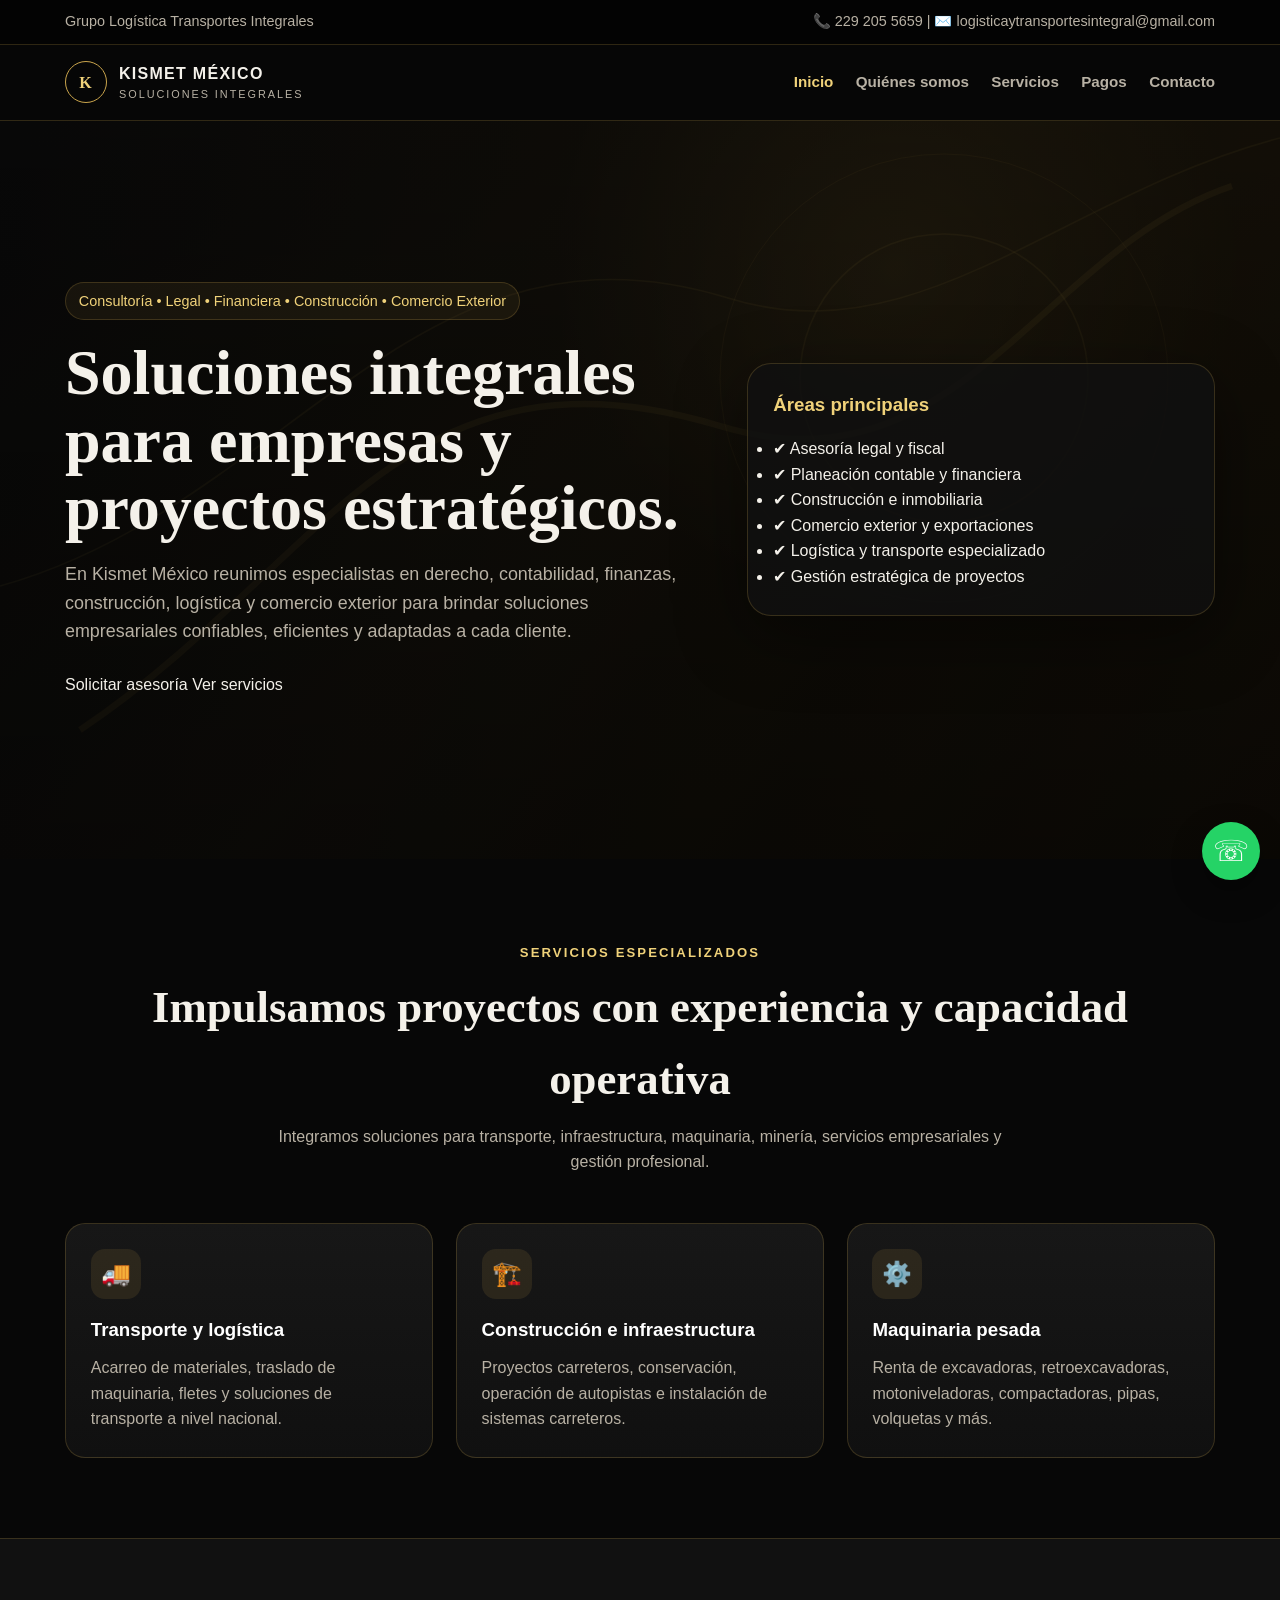
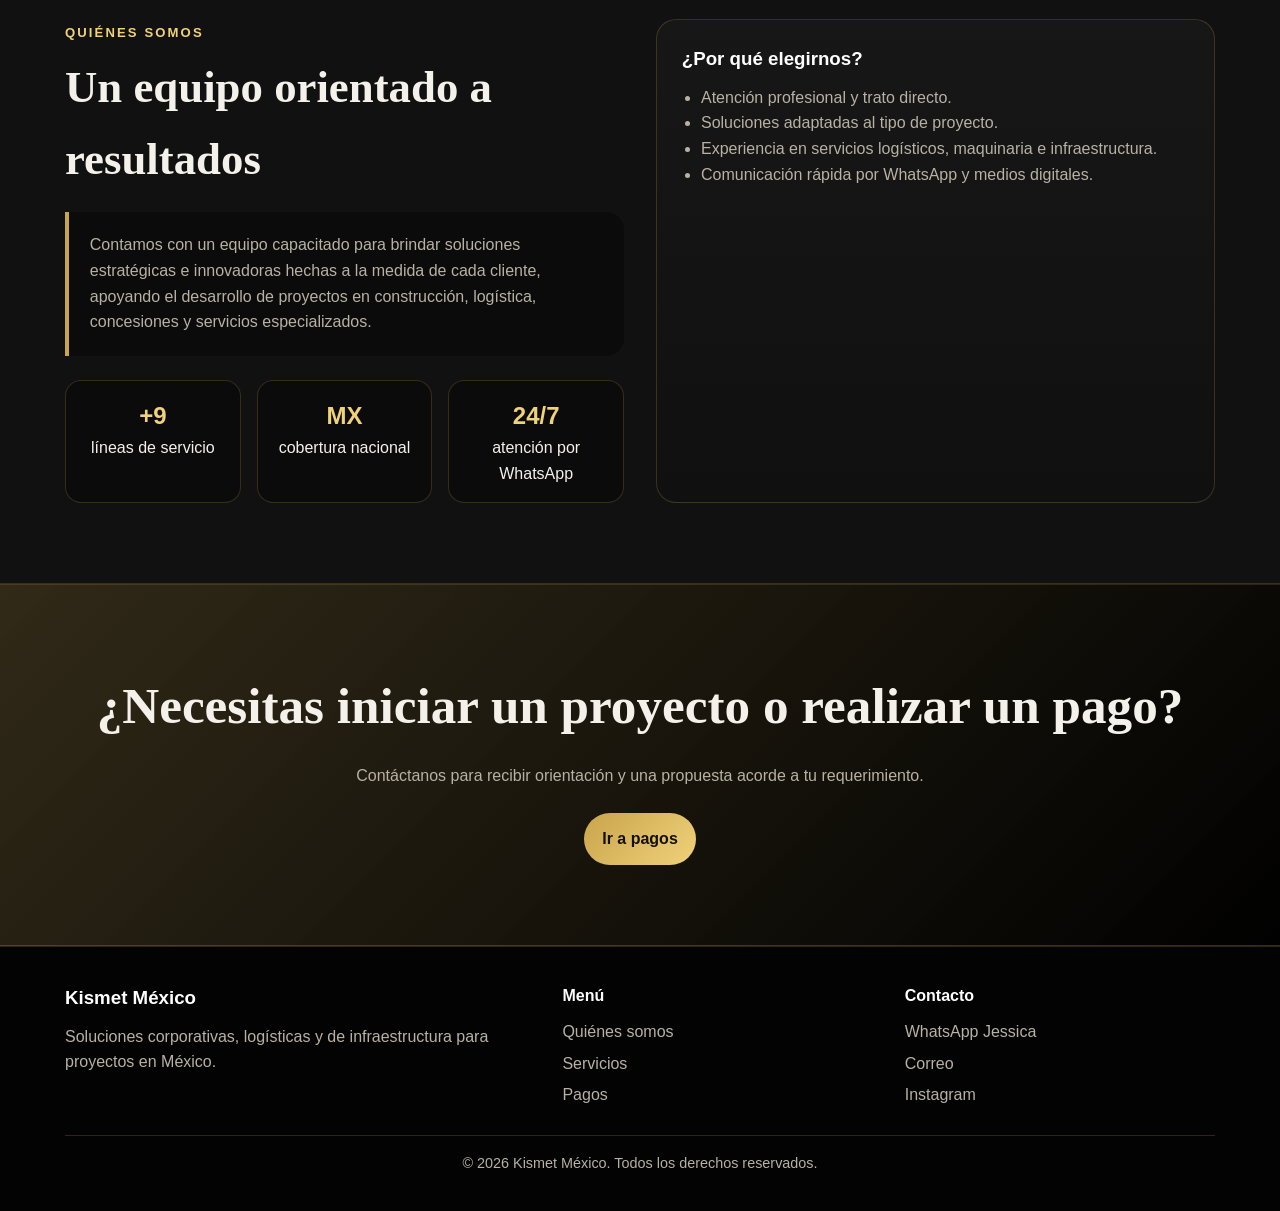
<file: index.html>
<!DOCTYPE html>
<html lang="es">
<head>
  <meta charset="UTF-8">
  <meta name="viewport" content="width=device-width, initial-scale=1.0">
  <title>Kismet México | Soluciones Integrales</title>
  <link rel="icon" type="image/svg+xml" href="assets/img/favicon.svg"><link rel="stylesheet" href="assets/css/styles.css">
</head>
<body>
  <div class="topbar"><div class="container"><span>Grupo Logística Transportes Integrales</span><span>📞 229 205 5659 | ✉️ logisticaytransportesintegral@gmail.com</span></div></div>
  <header class="navbar"><div class="container nav-content">
    <a class="logo" href="index.html"><span class="logo-mark">K</span><span>Kismet México<small>Soluciones integrales</small></span></a>
    <button class="menu-toggle">☰</button>
    <nav class="nav-links">
      <a class="active" href="index.html">Inicio</a><a href="quienes-somos.html">Quiénes somos</a><a href="servicios.html">Servicios</a><a href="pagos.html">Pagos</a><a href="contacto.html">Contacto</a>
    </nav>
  </div></header>

  <section class="hero">
    <div class="container hero-content">

        <div class="hero-text">
            <span class="badge">
                Consultoría • Legal • Financiera • Construcción • Comercio Exterior
            </span>

            <h1>
                Soluciones integrales para empresas y proyectos estratégicos.
            </h1>

            <p>
                En Kismet México reunimos especialistas en derecho, contabilidad,
                finanzas, construcción, logística y comercio exterior para brindar
                soluciones empresariales confiables, eficientes y adaptadas a cada cliente.
            </p>

            <div class="hero-buttons">
                <a href="contacto.html" class="btn-primary">
                    Solicitar asesoría
                </a>

                <a href="servicios.html" class="btn-secondary">
                    Ver servicios
                </a>
            </div>
        </div>

        <div class="hero-card">
            <h3>Áreas principales</h3>

            <ul>
                <li>✔ Asesoría legal y fiscal</li>
                <li>✔ Planeación contable y financiera</li>
                <li>✔ Construcción e inmobiliaria</li>
                <li>✔ Comercio exterior y exportaciones</li>
                <li>✔ Logística y transporte especializado</li>
                <li>✔ Gestión estratégica de proyectos</li>
            </ul>
        </div>

    </div>
  </section>

  <section class="section">
    <div class="container">
      <div class="section-title"><span>Servicios especializados</span><h2>Impulsamos proyectos con experiencia y capacidad operativa</h2><p>Integramos soluciones para transporte, infraestructura, maquinaria, minería, servicios empresariales y gestión profesional.</p></div>
      <div class="grid grid-3">
        <article class="card"><div class="card-icon">🚚</div><h3>Transporte y logística</h3><p>Acarreo de materiales, traslado de maquinaria, fletes y soluciones de transporte a nivel nacional.</p></article>
        <article class="card"><div class="card-icon">🏗️</div><h3>Construcción e infraestructura</h3><p>Proyectos carreteros, conservación, operación de autopistas e instalación de sistemas carreteros.</p></article>
        <article class="card"><div class="card-icon">⚙️</div><h3>Maquinaria pesada</h3><p>Renta de excavadoras, retroexcavadoras, motoniveladoras, compactadoras, pipas, volquetas y más.</p></article>
      </div>
    </div>
  </section>

  <section class="section about">
    <div class="container about-content">
      <div>
        <div class="section-title" style="text-align:left;margin-bottom:1rem"><span>Quiénes somos</span><h2>Un equipo orientado a resultados</h2></div>
        <p class="about-box">Contamos con un equipo capacitado para brindar soluciones estratégicas e innovadoras hechas a la medida de cada cliente, apoyando el desarrollo de proyectos en construcción, logística, concesiones y servicios especializados.</p>
        <div class="stats"><div class="stat"><strong>+9</strong><span>líneas de servicio</span></div><div class="stat"><strong>MX</strong><span>cobertura nacional</span></div><div class="stat"><strong>24/7</strong><span>atención por WhatsApp</span></div></div>
      </div>
      <div class="card">
        <h3>¿Por qué elegirnos?</h3>
        <ul>
          <li>Atención profesional y trato directo.</li>
          <li>Soluciones adaptadas al tipo de proyecto.</li>
          <li>Experiencia en servicios logísticos, maquinaria e infraestructura.</li>
          <li>Comunicación rápida por WhatsApp y medios digitales.</li>
        </ul>
      </div>
    </div>
  </section>

  <section class="section cta">
    <div class="container"><h2>¿Necesitas iniciar un proyecto o realizar un pago?</h2><p>Contáctanos para recibir orientación y una propuesta acorde a tu requerimiento.</p><a class="btn btn-gold" href="pagos.html">Ir a pagos</a></div>
  </section>

  <footer class="footer"><div class="container footer-grid"><div><h3>Kismet México</h3><p>Soluciones corporativas, logísticas y de infraestructura para proyectos en México.</p></div><div><h4>Menú</h4><a href="quienes-somos.html">Quiénes somos</a><a href="servicios.html">Servicios</a><a href="pagos.html">Pagos</a></div><div><h4>Contacto</h4><a href="https://wa.me/522292055659" target="_blank">WhatsApp Jessica</a><a href="mailto:logisticaytransportesintegral@gmail.com">Correo</a><a href="https://www.instagram.com/kismet.mexico" target="_blank">Instagram</a></div></div><div class="container footer-bottom">© <span id="year"></span> Kismet México. Todos los derechos reservados.</div></footer>
  <a class="whatsapp-float" href="https://wa.me/522292055659" target="_blank">☏</a>
  <script src="assets/js/main.js"></script>
</body>
</html>
</file>
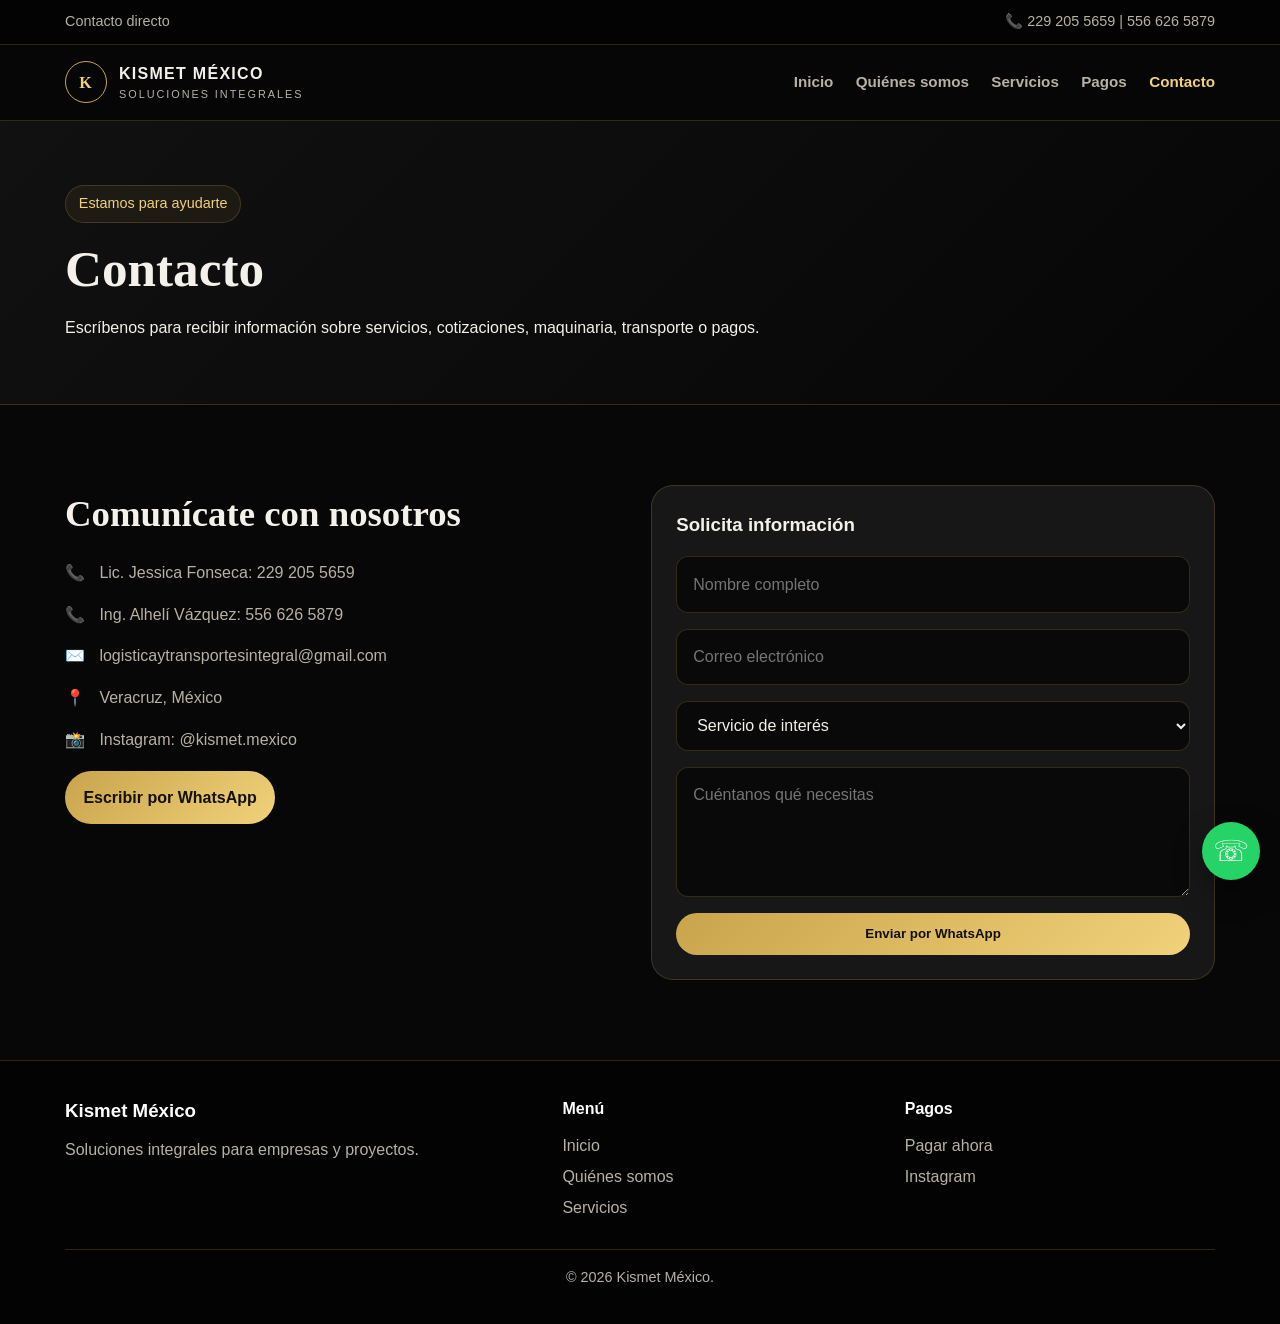
<file: contacto.html>
<!DOCTYPE html><html lang="es"><head><meta charset="UTF-8"><meta name="viewport" content="width=device-width, initial-scale=1.0"><title>Contacto | Kismet México</title><link rel="icon" type="image/svg+xml" href="assets/img/favicon.svg"><link rel="stylesheet" href="assets/css/styles.css"></head><body>
<div class="topbar"><div class="container"><span>Contacto directo</span><span>📞 229 205 5659 | 556 626 5879</span></div></div>
<header class="navbar"><div class="container nav-content"><a class="logo" href="index.html"><span class="logo-mark">K</span><span>Kismet México<small>Soluciones integrales</small></span></a><button class="menu-toggle">☰</button><nav class="nav-links"><a href="index.html">Inicio</a><a href="quienes-somos.html">Quiénes somos</a><a href="servicios.html">Servicios</a><a href="pagos.html">Pagos</a><a class="active" href="contacto.html">Contacto</a></nav></div></header>
<section class="page-header"><div class="container"><span class="badge">Estamos para ayudarte</span><h1>Contacto</h1><p>Escríbenos para recibir información sobre servicios, cotizaciones, maquinaria, transporte o pagos.</p></div></section>
<section class="section"><div class="container grid grid-2"><div><h2 style="font-family:Georgia,serif;font-size:2.3rem;margin-bottom:1rem">Comunícate con nosotros</h2><div class="contact-item"><b>📞</b><span>Lic. Jessica Fonseca: 229 205 5659</span></div><div class="contact-item"><b>📞</b><span>Ing. Alhelí Vázquez: 556 626 5879</span></div><div class="contact-item"><b>✉️</b><span>logisticaytransportesintegral@gmail.com</span></div><div class="contact-item"><b>📍</b><span>Veracruz, México</span></div><div class="contact-item"><b>📸</b><a href="https://www.instagram.com/kismet.mexico" target="_blank">Instagram: @kismet.mexico</a></div><div style="margin-top:1.2rem"><a class="btn btn-gold" href="https://wa.me/522292055659" target="_blank">Escribir por WhatsApp</a></div></div>
<form class="form" id="contactForm"><h3>Solicita información</h3><input id="nombre" type="text" placeholder="Nombre completo" required><input type="email" placeholder="Correo electrónico"><select id="servicio" required><option value="">Servicio de interés</option><option>Transporte y logística</option><option>Renta de maquinaria</option><option>Construcción e infraestructura</option><option>Minería y materiales</option><option>Pagos / Conekta</option><option>Otro servicio</option></select><textarea id="mensaje" placeholder="Cuéntanos qué necesitas" required></textarea><button class="btn btn-gold" type="submit">Enviar por WhatsApp</button></form></div></section>
<footer class="footer"><div class="container footer-grid"><div><h3>Kismet México</h3><p>Soluciones integrales para empresas y proyectos.</p></div><div><h4>Menú</h4><a href="index.html">Inicio</a><a href="quienes-somos.html">Quiénes somos</a><a href="servicios.html">Servicios</a></div><div><h4>Pagos</h4><a href="pagos.html">Pagar ahora</a><a href="https://www.instagram.com/kismet.mexico" target="_blank">Instagram</a></div></div><div class="container footer-bottom">© <span id="year"></span> Kismet México.</div></footer><a class="whatsapp-float" href="https://wa.me/522292055659" target="_blank">☏</a><script src="assets/js/main.js"></script></body></html>
</file>
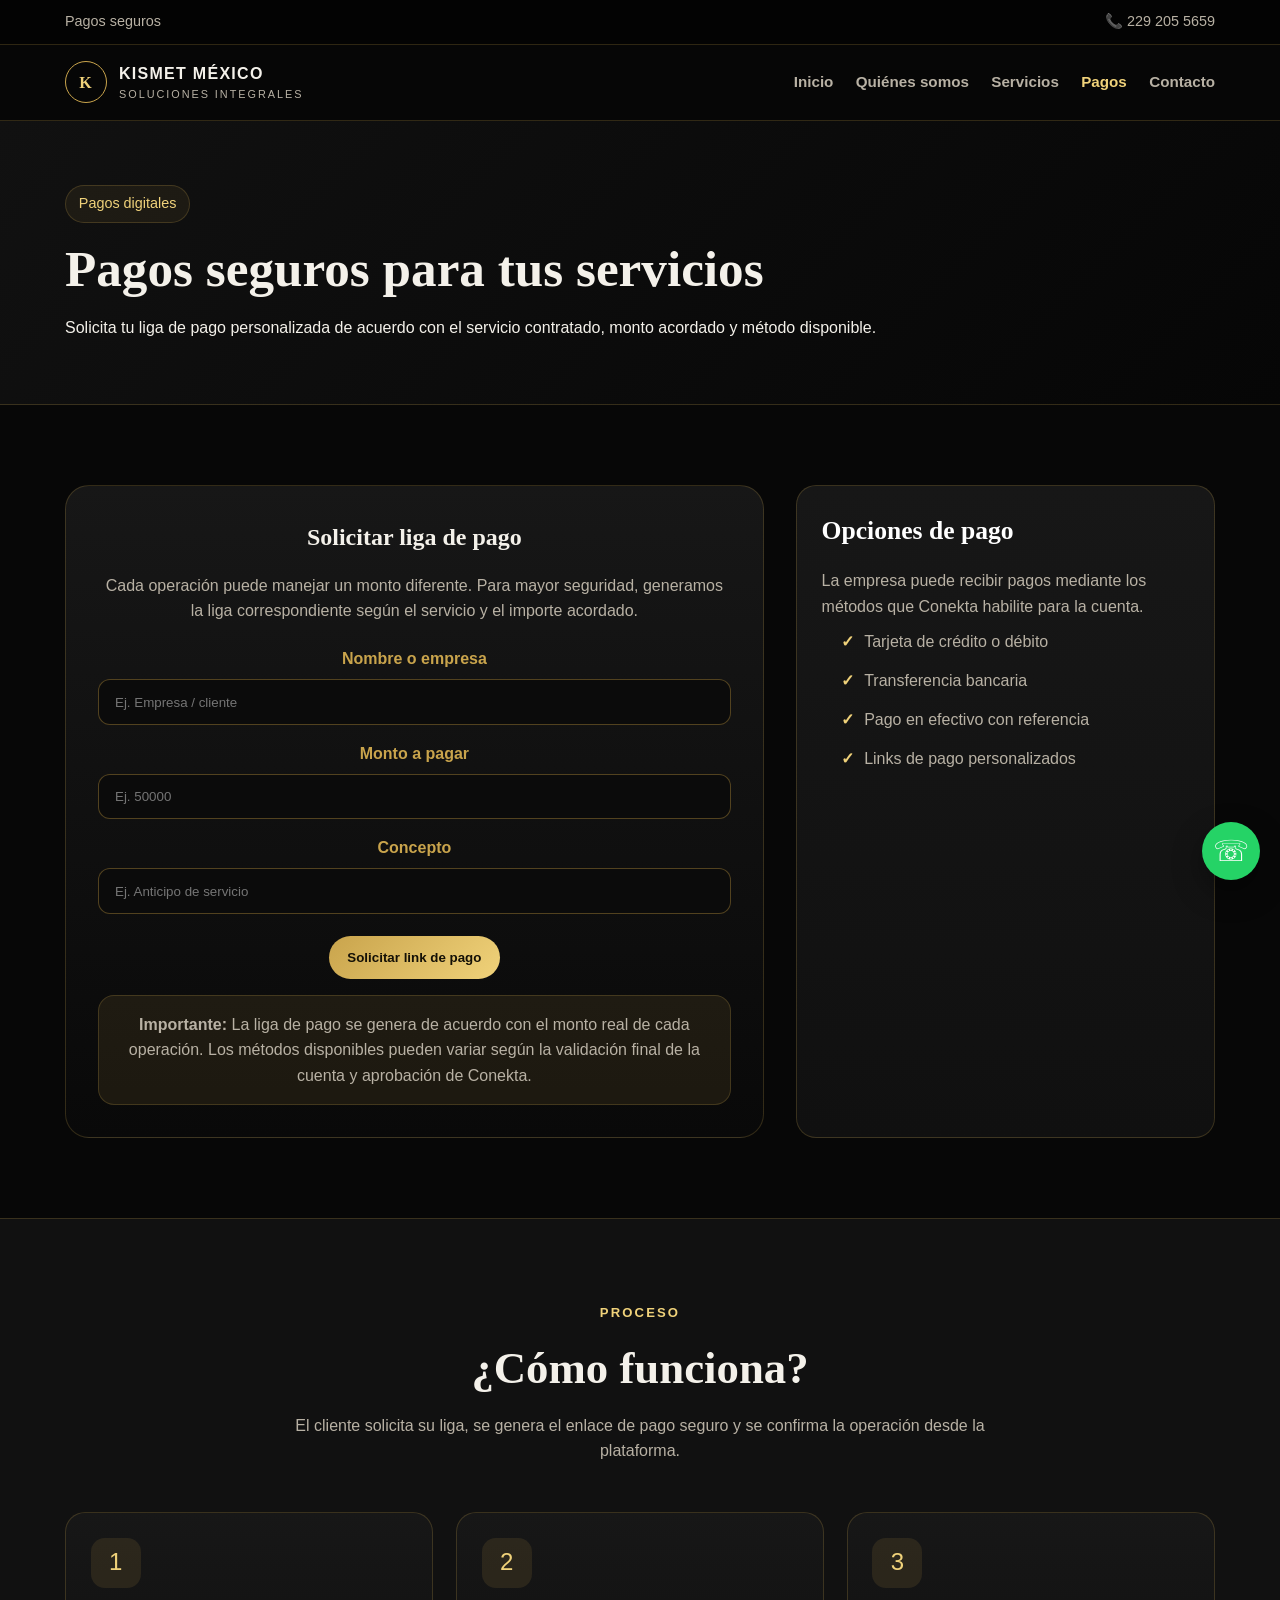
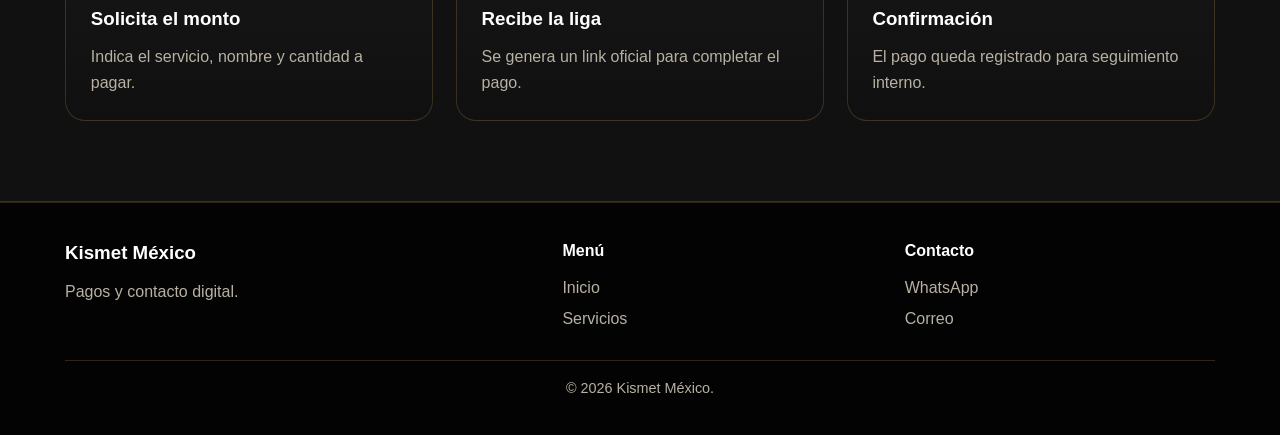
<file: pagos.html>
<!DOCTYPE html>
<html lang="es">
<head>
  <meta charset="UTF-8">
  <meta name="viewport" content="width=device-width, initial-scale=1.0">
  <title>Pagos | Kismet México</title>
  <link rel="icon" type="image/svg+xml" href="assets/img/favicon.svg">
  <link rel="stylesheet" href="assets/css/styles.css">
</head>
<body>
  <div class="topbar"><div class="container"><span>Pagos seguros</span><span>📞 229 205 5659</span></div></div>
  <header class="navbar"><div class="container nav-content"><a class="logo" href="index.html"><span class="logo-mark">K</span><span>Kismet México<small>Soluciones integrales</small></span></a><button class="menu-toggle">☰</button><nav class="nav-links"><a href="index.html">Inicio</a><a href="quienes-somos.html">Quiénes somos</a><a href="servicios.html">Servicios</a><a class="active" href="pagos.html">Pagos</a><a href="contacto.html">Contacto</a></nav></div></header>

  <section class="page-header"><div class="container"><span class="badge">Pagos digitales</span><h1>Pagos seguros para tus servicios</h1><p>Solicita tu liga de pago personalizada de acuerdo con el servicio contratado, monto acordado y método disponible.</p></div></section>

  <section class="section">
    <div class="container pay-layout">
      <div class="pay-box">
        <h2 style="font-family:Georgia,serif;margin-bottom:1rem">Solicitar liga de pago</h2>
        <p style="color:var(--muted);margin-bottom:1rem">Cada operación puede manejar un monto diferente. Para mayor seguridad, generamos la liga correspondiente según el servicio y el importe acordado.</p>
        <div class="form-grid">
          <label>Nombre o empresa<input id="payerName" type="text" placeholder="Ej. Empresa / cliente"></label>
          <label>Monto a pagar<input id="payAmount" type="number" min="20" placeholder="Ej. 50000"></label>
          <label>Concepto<input id="payConcept" type="text" placeholder="Ej. Anticipo de servicio"></label>
        </div>
        <button class="btn btn-gold" id="requestPaymentLink">Solicitar link de pago</button>
        <div class="notice"><b>Importante:</b> La liga de pago se genera de acuerdo con el monto real de cada operación. Los métodos disponibles pueden variar según la validación final de la cuenta y aprobación de Conekta.</div>
      </div>
      <div class="card pay-card-side">
        <h3>Opciones de pago</h3>
        <p>La empresa puede recibir pagos mediante los métodos que Conekta habilite para la cuenta.</p>
        <ul class="check-list">
          <li>Tarjeta de crédito o débito</li>
          <li>Transferencia bancaria</li>
          <li>Pago en efectivo con referencia</li>
          <li>Links de pago personalizados</li>
        </ul>
      </div>
    </div>
  </section>

  <section class="section about"><div class="container"><div class="section-title"><span>Proceso</span><h2>¿Cómo funciona?</h2><p>El cliente solicita su liga, se genera el enlace de pago seguro y se confirma la operación desde la plataforma.</p></div><div class="grid grid-3"><div class="card"><div class="card-icon">1</div><h3>Solicita el monto</h3><p>Indica el servicio, nombre y cantidad a pagar.</p></div><div class="card"><div class="card-icon">2</div><h3>Recibe la liga</h3><p>Se genera un link oficial para completar el pago.</p></div><div class="card"><div class="card-icon">3</div><h3>Confirmación</h3><p>El pago queda registrado para seguimiento interno.</p></div></div></div></section>

  <footer class="footer"><div class="container footer-grid"><div><h3>Kismet México</h3><p>Pagos y contacto digital.</p></div><div><h4>Menú</h4><a href="index.html">Inicio</a><a href="servicios.html">Servicios</a></div><div><h4>Contacto</h4><a href="https://wa.me/522292055659" target="_blank">WhatsApp</a><a href="mailto:logisticaytransportesintegral@gmail.com">Correo</a></div></div><div class="container footer-bottom">© <span id="year"></span> Kismet México.</div></footer><a class="whatsapp-float" href="https://wa.me/522292055659" target="_blank">☏</a><script src="assets/js/main.js"></script></body></html>
</file>
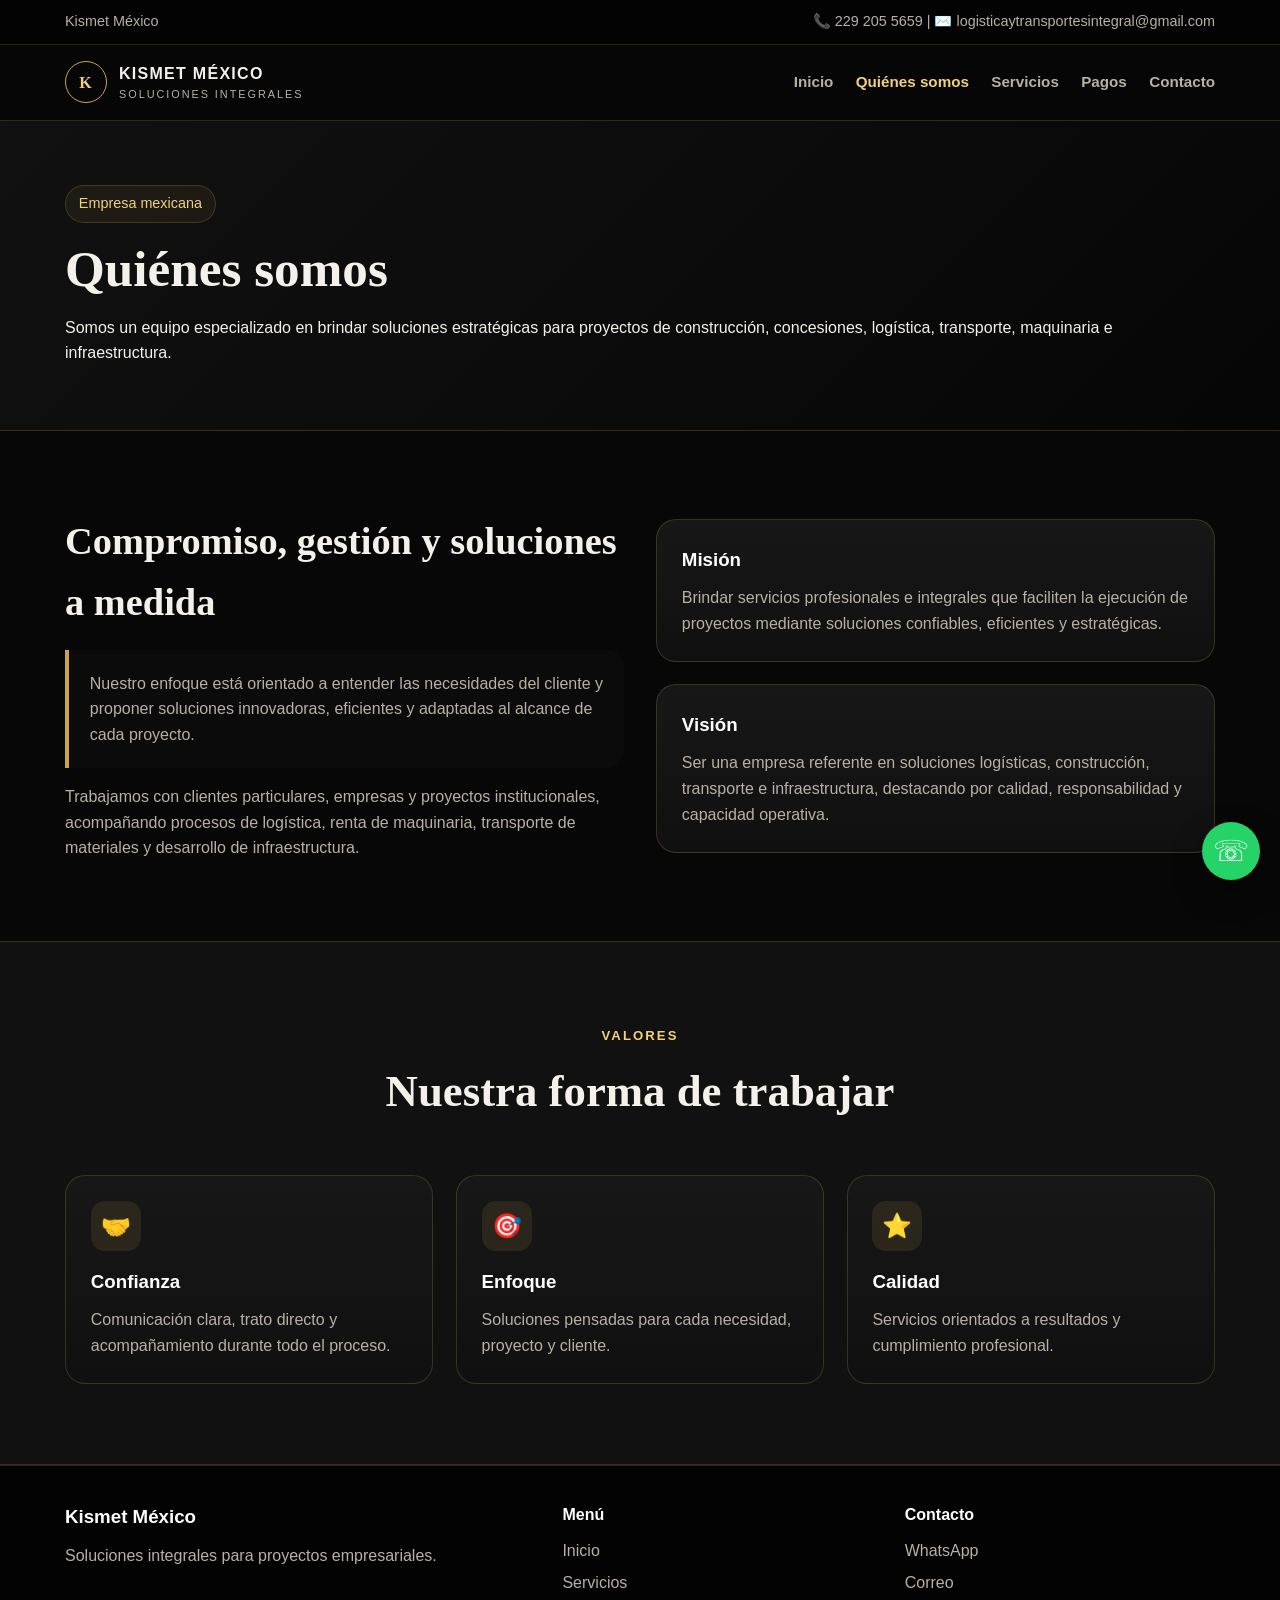
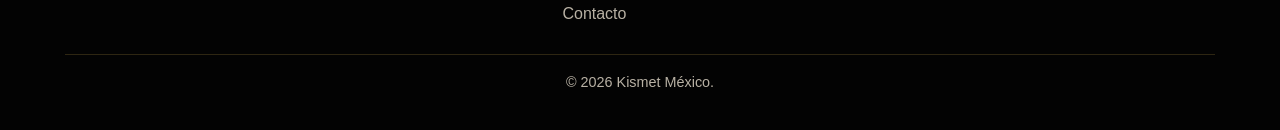
<file: quienes-somos.html>
<!DOCTYPE html><html lang="es"><head><meta charset="UTF-8"><meta name="viewport" content="width=device-width, initial-scale=1.0"><title>Quiénes somos | Kismet México</title><link rel="icon" type="image/svg+xml" href="assets/img/favicon.svg"><link rel="stylesheet" href="assets/css/styles.css"></head><body>
<div class="topbar"><div class="container"><span>Kismet México</span><span>📞 229 205 5659 | ✉️ logisticaytransportesintegral@gmail.com</span></div></div>
<header class="navbar"><div class="container nav-content"><a class="logo" href="index.html"><span class="logo-mark">K</span><span>Kismet México<small>Soluciones integrales</small></span></a><button class="menu-toggle">☰</button><nav class="nav-links"><a href="index.html">Inicio</a><a class="active" href="quienes-somos.html">Quiénes somos</a><a href="servicios.html">Servicios</a><a href="pagos.html">Pagos</a><a href="contacto.html">Contacto</a></nav></div></header>
<section class="page-header"><div class="container"><span class="badge">Empresa mexicana</span><h1>Quiénes somos</h1><p>Somos un equipo especializado en brindar soluciones estratégicas para proyectos de construcción, concesiones, logística, transporte, maquinaria e infraestructura.</p></div></section>
<section class="section"><div class="container about-content"><div><h2 style="font-family:Georgia,serif;font-size:2.4rem;margin-bottom:1rem">Compromiso, gestión y soluciones a medida</h2><p class="about-box">Nuestro enfoque está orientado a entender las necesidades del cliente y proponer soluciones innovadoras, eficientes y adaptadas al alcance de cada proyecto.</p><p style="color:var(--muted);margin-top:1rem">Trabajamos con clientes particulares, empresas y proyectos institucionales, acompañando procesos de logística, renta de maquinaria, transporte de materiales y desarrollo de infraestructura.</p></div><div class="grid"><article class="card"><h3>Misión</h3><p>Brindar servicios profesionales e integrales que faciliten la ejecución de proyectos mediante soluciones confiables, eficientes y estratégicas.</p></article><article class="card"><h3>Visión</h3><p>Ser una empresa referente en soluciones logísticas, construcción, transporte e infraestructura, destacando por calidad, responsabilidad y capacidad operativa.</p></article></div></div></section>
<section class="section about"><div class="container"><div class="section-title"><span>Valores</span><h2>Nuestra forma de trabajar</h2></div><div class="grid grid-3"><div class="card"><div class="card-icon">🤝</div><h3>Confianza</h3><p>Comunicación clara, trato directo y acompañamiento durante todo el proceso.</p></div><div class="card"><div class="card-icon">🎯</div><h3>Enfoque</h3><p>Soluciones pensadas para cada necesidad, proyecto y cliente.</p></div><div class="card"><div class="card-icon">⭐</div><h3>Calidad</h3><p>Servicios orientados a resultados y cumplimiento profesional.</p></div></div></div></section>
<footer class="footer"><div class="container footer-grid"><div><h3>Kismet México</h3><p>Soluciones integrales para proyectos empresariales.</p></div><div><h4>Menú</h4><a href="index.html">Inicio</a><a href="servicios.html">Servicios</a><a href="contacto.html">Contacto</a></div><div><h4>Contacto</h4><a href="https://wa.me/522292055659" target="_blank">WhatsApp</a><a href="mailto:logisticaytransportesintegral@gmail.com">Correo</a></div></div><div class="container footer-bottom">© <span id="year"></span> Kismet México.</div></footer><a class="whatsapp-float" href="https://wa.me/522292055659" target="_blank">☏</a><script src="assets/js/main.js"></script></body></html>
</file>
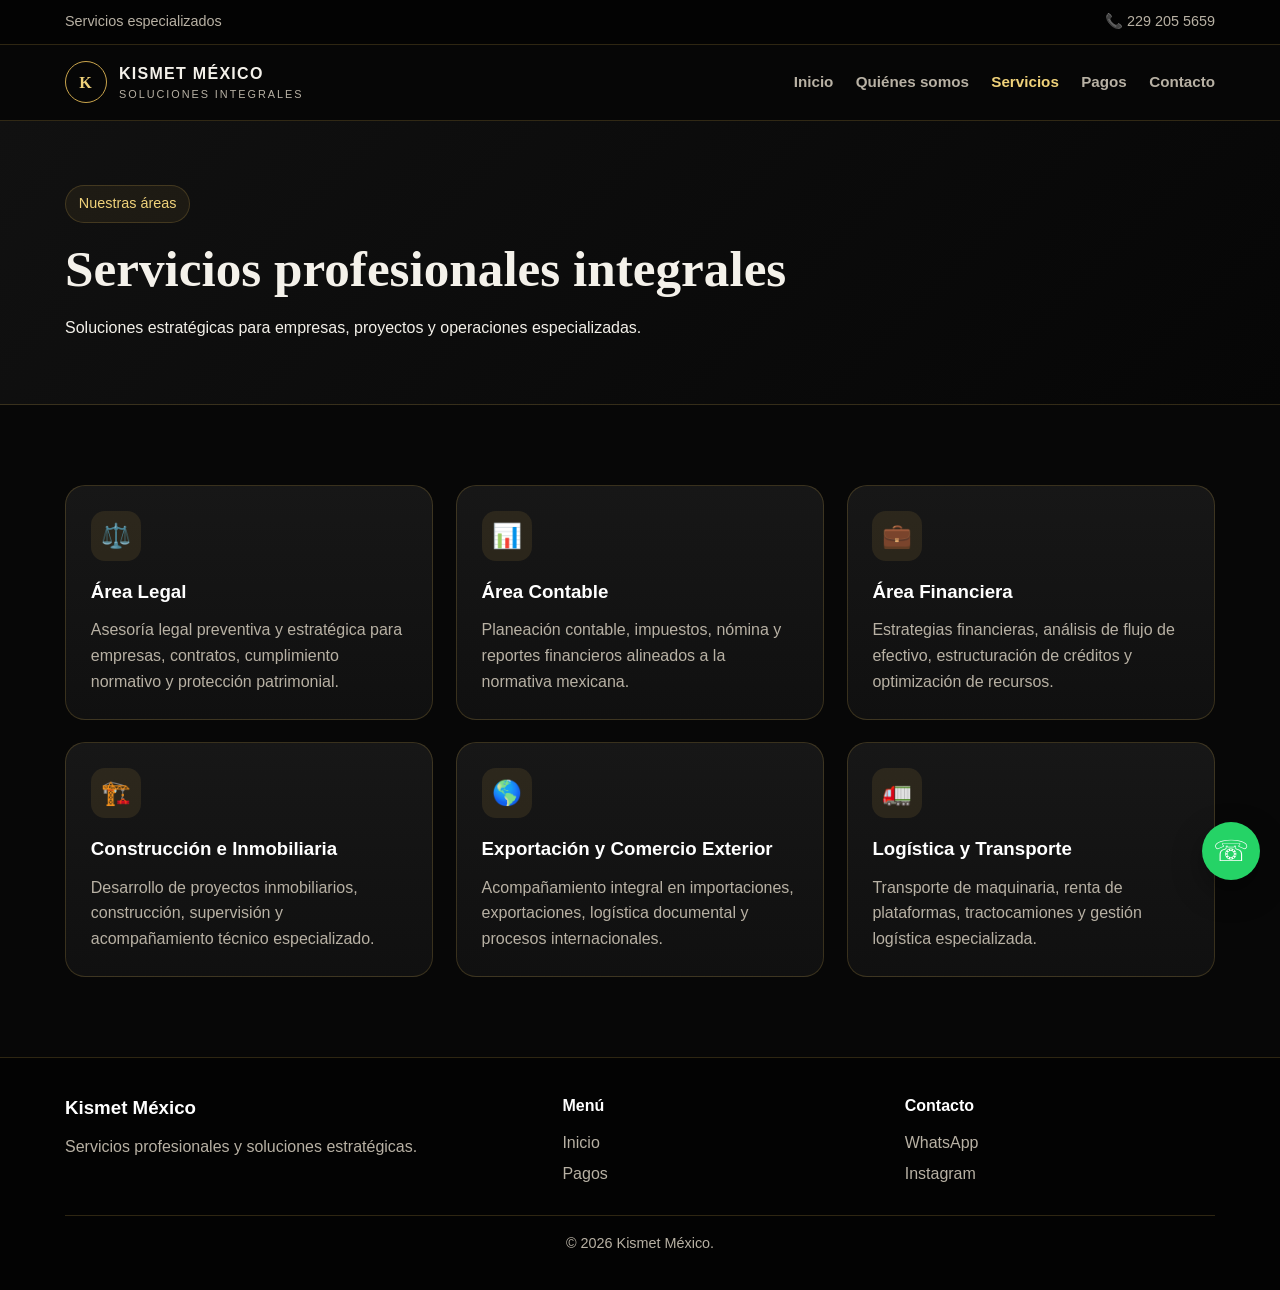
<file: servicios.html>
<!DOCTYPE html><html lang="es"><head><meta charset="UTF-8"><meta name="viewport" content="width=device-width, initial-scale=1.0"><title>Servicios | Kismet México</title><link rel="icon" type="image/svg+xml" href="assets/img/favicon.svg"><link rel="stylesheet" href="assets/css/styles.css"></head><body>
<div class="topbar"><div class="container"><span>Servicios especializados</span><span>📞 229 205 5659</span></div></div>
<header class="navbar"><div class="container nav-content"><a class="logo" href="index.html"><span class="logo-mark">K</span><span>Kismet México<small>Soluciones integrales</small></span></a><button class="menu-toggle">☰</button><nav class="nav-links"><a href="index.html">Inicio</a><a href="quienes-somos.html">Quiénes somos</a><a class="active" href="servicios.html">Servicios</a><a href="pagos.html">Pagos</a><a href="contacto.html">Contacto</a></nav></div></header>
<section class="page-header">
  <div class="container">
    <span class="badge">Nuestras áreas</span>
    <h1>Servicios profesionales integrales</h1>
    <p>Soluciones estratégicas para empresas, proyectos y operaciones especializadas.</p>
  </div>
</section>

<section class="section">
  <div class="container">
    <div class="grid grid-3">

      <article class="card">
        <div class="card-icon">⚖️</div>
        <h3>Área Legal</h3>
        <p>Asesoría legal preventiva y estratégica para empresas, contratos, cumplimiento normativo y protección patrimonial.</p>
      </article>

      <article class="card">
        <div class="card-icon">📊</div>
        <h3>Área Contable</h3>
        <p>Planeación contable, impuestos, nómina y reportes financieros alineados a la normativa mexicana.</p>
      </article>

      <article class="card">
        <div class="card-icon">💼</div>
        <h3>Área Financiera</h3>
        <p>Estrategias financieras, análisis de flujo de efectivo, estructuración de créditos y optimización de recursos.</p>
      </article>

      <article class="card">
        <div class="card-icon">🏗️</div>
        <h3>Construcción e Inmobiliaria</h3>
        <p>Desarrollo de proyectos inmobiliarios, construcción, supervisión y acompañamiento técnico especializado.</p>
      </article>

      <article class="card">
        <div class="card-icon">🌎</div>
        <h3>Exportación y Comercio Exterior</h3>
        <p>Acompañamiento integral en importaciones, exportaciones, logística documental y procesos internacionales.</p>
      </article>

      <article class="card">
        <div class="card-icon">🚛</div>
        <h3>Logística y Transporte</h3>
        <p>Transporte de maquinaria, renta de plataformas, tractocamiones y gestión logística especializada.</p>
      </article>

    </div>
  </div>
</section>
<footer class="footer"><div class="container footer-grid"><div><h3>Kismet México</h3><p>Servicios profesionales y soluciones estratégicas.</p></div><div><h4>Menú</h4><a href="index.html">Inicio</a><a href="pagos.html">Pagos</a></div><div><h4>Contacto</h4><a href="https://wa.me/522292055659" target="_blank">WhatsApp</a><a href="https://www.instagram.com/kismet.mexico" target="_blank">Instagram</a></div></div><div class="container footer-bottom">© <span id="year"></span> Kismet México.</div></footer><a class="whatsapp-float" href="https://wa.me/522292055659" target="_blank">☏</a><script src="assets/js/main.js"></script></body></html>
</file>
<file: assets/css/styles.css>
:root{
  --bg:#070707;
  --bg-soft:#111111;
  --card:#171717;
  --gold:#c9a44c;
  --gold-light:#f0d27a;
  --text:#f4f1ea;
  --muted:#b8b1a4;
  --line:rgba(201,164,76,.22);
  --white:#fff;
}
*{box-sizing:border-box;margin:0;padding:0}
html{scroll-behavior:smooth}
body{font-family:'Segoe UI',Arial,sans-serif;background:var(--bg);color:var(--text);line-height:1.6}
a{text-decoration:none;color:inherit}
img{max-width:100%;display:block}
.container{width:min(1150px,92%);margin:auto}
.topbar{background:#030303;border-bottom:1px solid var(--line);font-size:.9rem;color:var(--muted)}
.topbar .container{display:flex;justify-content:space-between;gap:1rem;padding:.65rem 0;flex-wrap:wrap}
.navbar{position:sticky;top:0;z-index:1000;background:rgba(7,7,7,.94);backdrop-filter:blur(14px);border-bottom:1px solid var(--line)}
.nav-content{display:flex;align-items:center;justify-content:space-between;padding:1rem 0}
.logo{display:flex;align-items:center;gap:.75rem;font-weight:800;letter-spacing:.08em;text-transform:uppercase}
.logo-mark{width:42px;height:42px;border:1px solid var(--gold);display:grid;place-items:center;border-radius:50%;color:var(--gold-light);font-family:Georgia,serif;font-weight:700}
.logo small{display:block;color:var(--muted);font-weight:500;letter-spacing:.18em;font-size:.68rem}
.nav-links{display:flex;gap:1.4rem;align-items:center}
.nav-links a{color:var(--muted);font-weight:600;font-size:.95rem;transition:.25s}
.nav-links a:hover,.nav-links a.active{color:var(--gold-light)}
.menu-toggle{display:none;background:none;border:1px solid var(--line);color:var(--gold-light);font-size:1.5rem;border-radius:8px;padding:.35rem .7rem}
.btn{display:inline-flex;align-items:center;justify-content:center;gap:.45rem;padding:.85rem 1.15rem;border-radius:999px;font-weight:700;transition:.25s;border:none;cursor:pointer}
.btn-gold{background:linear-gradient(135deg,var(--gold),var(--gold-light));color:#141006}
.btn-gold:hover{transform:translateY(-2px);box-shadow:0 14px 35px rgba(201,164,76,.24)}
.btn-outline{border:1px solid var(--gold);color:var(--gold-light);background:transparent}
.btn-outline:hover{background:rgba(201,164,76,.12)}
.hero{min-height:82vh;display:flex;align-items:center;position:relative;overflow:hidden;background:radial-gradient(circle at 70% 20%,rgba(201,164,76,.22),transparent 32%),linear-gradient(135deg,#080808 0%,#15120a 48%,#040404 100%)}
.hero:before{content:"";position:absolute;inset:0;background:linear-gradient(rgba(0,0,0,.55),rgba(0,0,0,.7)),url('../img/hero-placeholder.svg');background-size:cover;background-position:center;opacity:.75}
.hero .container{position:relative;z-index:1;display:grid;grid-template-columns:1.15fr .85fr;gap:3rem;align-items:center;padding:5rem 0}
.badge{display:inline-block;border:1px solid var(--line);color:var(--gold-light);padding:.4rem .8rem;border-radius:999px;background:rgba(201,164,76,.08);font-size:.9rem;margin-bottom:1.2rem}
h1{font-size:clamp(2.4rem,5vw,4.9rem);line-height:1.05;margin-bottom:1.2rem;font-family:Georgia,serif}
.hero p{font-size:1.12rem;color:var(--muted);max-width:650px;margin-bottom:1.6rem}
.hero-actions{display:flex;gap:1rem;flex-wrap:wrap}
.hero-card{background:rgba(17,17,17,.82);border:1px solid var(--line);border-radius:24px;padding:1.6rem;box-shadow:0 20px 70px rgba(0,0,0,.45)}
.hero-card h3{color:var(--gold-light);margin-bottom:1rem}
.check-list{list-style:none;display:grid;gap:.85rem;color:var(--muted)}
.check-list li:before{content:'✓';color:var(--gold-light);font-weight:800;margin-right:.65rem}
.section{padding:5rem 0}
.section-title{text-align:center;margin-bottom:3rem}
.section-title span{color:var(--gold-light);font-weight:700;text-transform:uppercase;letter-spacing:.16em;font-size:.82rem}
.section-title h2{font-family:Georgia,serif;font-size:clamp(2rem,3.5vw,3.2rem);margin:.5rem 0}
.section-title p{color:var(--muted);max-width:760px;margin:auto}
.grid{display:grid;gap:1.4rem}
.grid-3{grid-template-columns:repeat(3,1fr)}
.grid-2{grid-template-columns:repeat(2,1fr)}
.card{background:linear-gradient(180deg,#171717,#101010);border:1px solid var(--line);border-radius:20px;padding:1.55rem;transition:.25s;min-height:100%}
.card:hover{transform:translateY(-5px);border-color:rgba(240,210,122,.55)}
.card-icon{width:50px;height:50px;border-radius:14px;background:rgba(201,164,76,.12);display:grid;place-items:center;color:var(--gold-light);font-size:1.5rem;margin-bottom:1rem}
.card h3{color:var(--white);margin-bottom:.65rem}
.card p,.card li{color:var(--muted)}
.card ul{padding-left:1.2rem;margin-top:.6rem}
.about{background:var(--bg-soft);border-top:1px solid var(--line);border-bottom:1px solid var(--line)}
.about-content{display:grid;grid-template-columns:1fr 1fr;gap:2rem;align-items:center}
.about-box{border-left:4px solid var(--gold);padding:1.3rem;background:#0b0b0b;border-radius:0 18px 18px 0;color:var(--muted)}
.stats{display:grid;grid-template-columns:repeat(3,1fr);gap:1rem;margin-top:1.5rem}
.stat{border:1px solid var(--line);padding:1rem;border-radius:16px;text-align:center;background:#0b0b0b}
.stat strong{display:block;color:var(--gold-light);font-size:1.5rem}
.cta{background:linear-gradient(135deg,rgba(201,164,76,.2),rgba(0,0,0,.95)),#0b0b0b;border-top:1px solid var(--line);border-bottom:1px solid var(--line);text-align:center}
.cta h2{font-family:Georgia,serif;font-size:clamp(2rem,4vw,3.3rem);margin-bottom:1rem}
.cta p{color:var(--muted);max-width:780px;margin:0 auto 1.5rem}
.page-header{padding:4rem 0;background:linear-gradient(135deg,#111,#060606);border-bottom:1px solid var(--line)}
.page-header h1{font-size:clamp(2.1rem,4vw,3.8rem)}
.form{display:grid;gap:1rem;background:var(--card);border:1px solid var(--line);padding:1.5rem;border-radius:22px}
.form input,.form textarea,.form select{width:100%;padding:.9rem 1rem;border-radius:12px;border:1px solid var(--line);background:#090909;color:var(--text);font:inherit}
.form textarea{min-height:130px;resize:vertical}
.contact-item{display:flex;gap:.9rem;margin-bottom:1rem;color:var(--muted)}
.footer{background:#030303;border-top:1px solid var(--line);padding:2.2rem 0;color:var(--muted)}
.footer-grid{display:grid;grid-template-columns:1.2fr .8fr .8fr;gap:2rem;margin-bottom:1.4rem}
.footer h3,.footer h4{color:var(--white);margin-bottom:.7rem}
.footer a{display:block;margin:.35rem 0;color:var(--muted)}
.footer a:hover{color:var(--gold-light)}
.footer-bottom{border-top:1px solid var(--line);padding-top:1rem;text-align:center;font-size:.9rem}
.whatsapp-float{position:fixed;right:20px;bottom:20px;width:58px;height:58px;border-radius:50%;background:#25d366;color:white;display:grid;place-items:center;font-size:1.8rem;z-index:1200;box-shadow:0 12px 30px rgba(0,0,0,.35)}
.pay-box{background:linear-gradient(180deg,#171717,#090909);border:1px solid var(--line);border-radius:24px;padding:2rem;text-align:center;max-width:760px;margin:auto}
.notice{background:rgba(201,164,76,.1);border:1px solid var(--line);padding:1rem;border-radius:16px;color:var(--muted);margin-top:1rem}
@media(max-width:860px){
  .menu-toggle{display:block}
  .nav-links{position:absolute;top:100%;left:0;right:0;background:#080808;border-bottom:1px solid var(--line);flex-direction:column;align-items:flex-start;padding:1rem 4%;display:none}
  .nav-links.show{display:flex}
  .hero .container,.about-content,.grid-2,.grid-3,.footer-grid{grid-template-columns:1fr}
  .hero{min-height:auto}
  .stats{grid-template-columns:1fr}
}

.pay-layout{display:grid;grid-template-columns:1.5fr .9fr;gap:2rem;align-items:start}.form-grid{display:grid;gap:1rem;margin:1.4rem 0}.form-grid label{display:flex;flex-direction:column;gap:.45rem;color:var(--gold);font-weight:700}.form-grid input{padding:.9rem 1rem;border:1px solid rgba(214,170,69,.35);border-radius:12px;background:#0b0b0b;color:#fff;outline:none}.form-grid input:focus{border-color:var(--gold);box-shadow:0 0 0 3px rgba(214,170,69,.12)}.pay-card-side{position:sticky;top:100px}.pay-card-side h3{font-family:Georgia,serif;font-size:1.6rem;margin-bottom:1rem}@media(max-width:850px){.pay-layout{grid-template-columns:1fr}.pay-card-side{position:static}}
</file>
